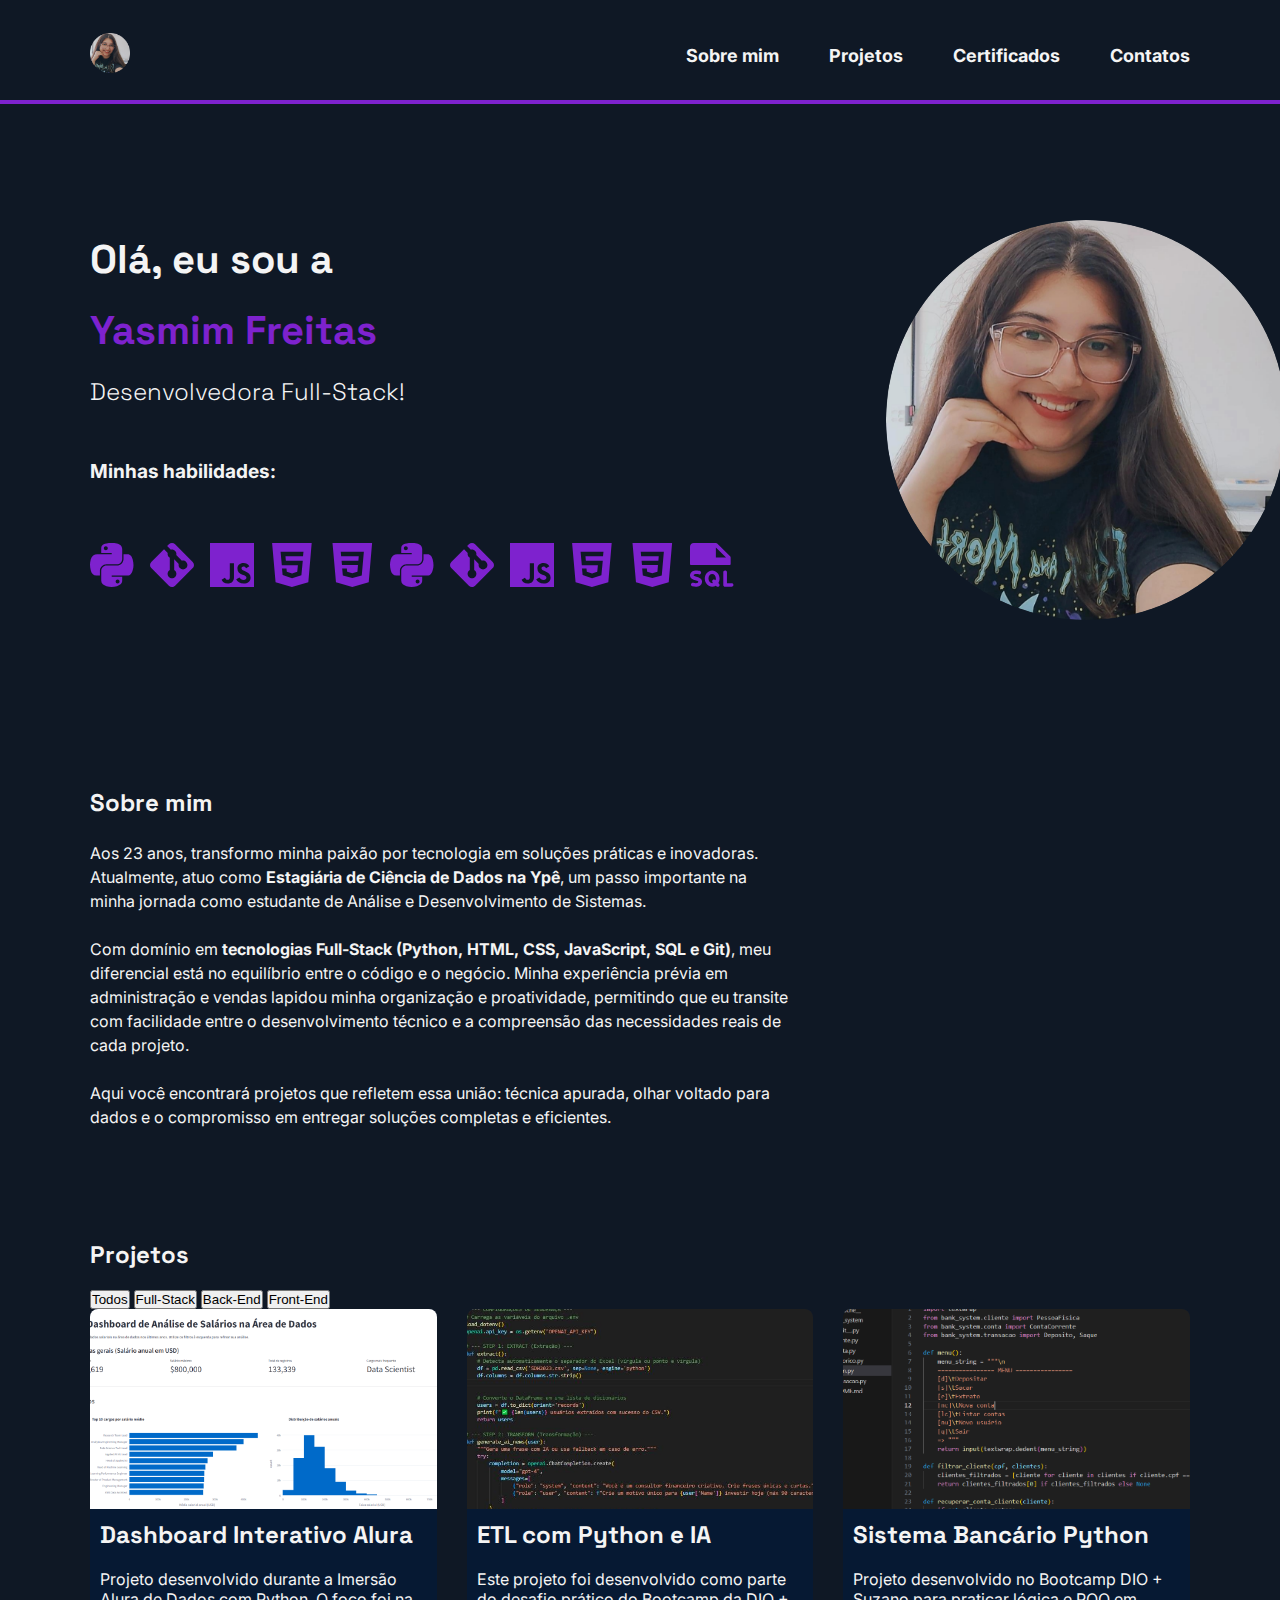
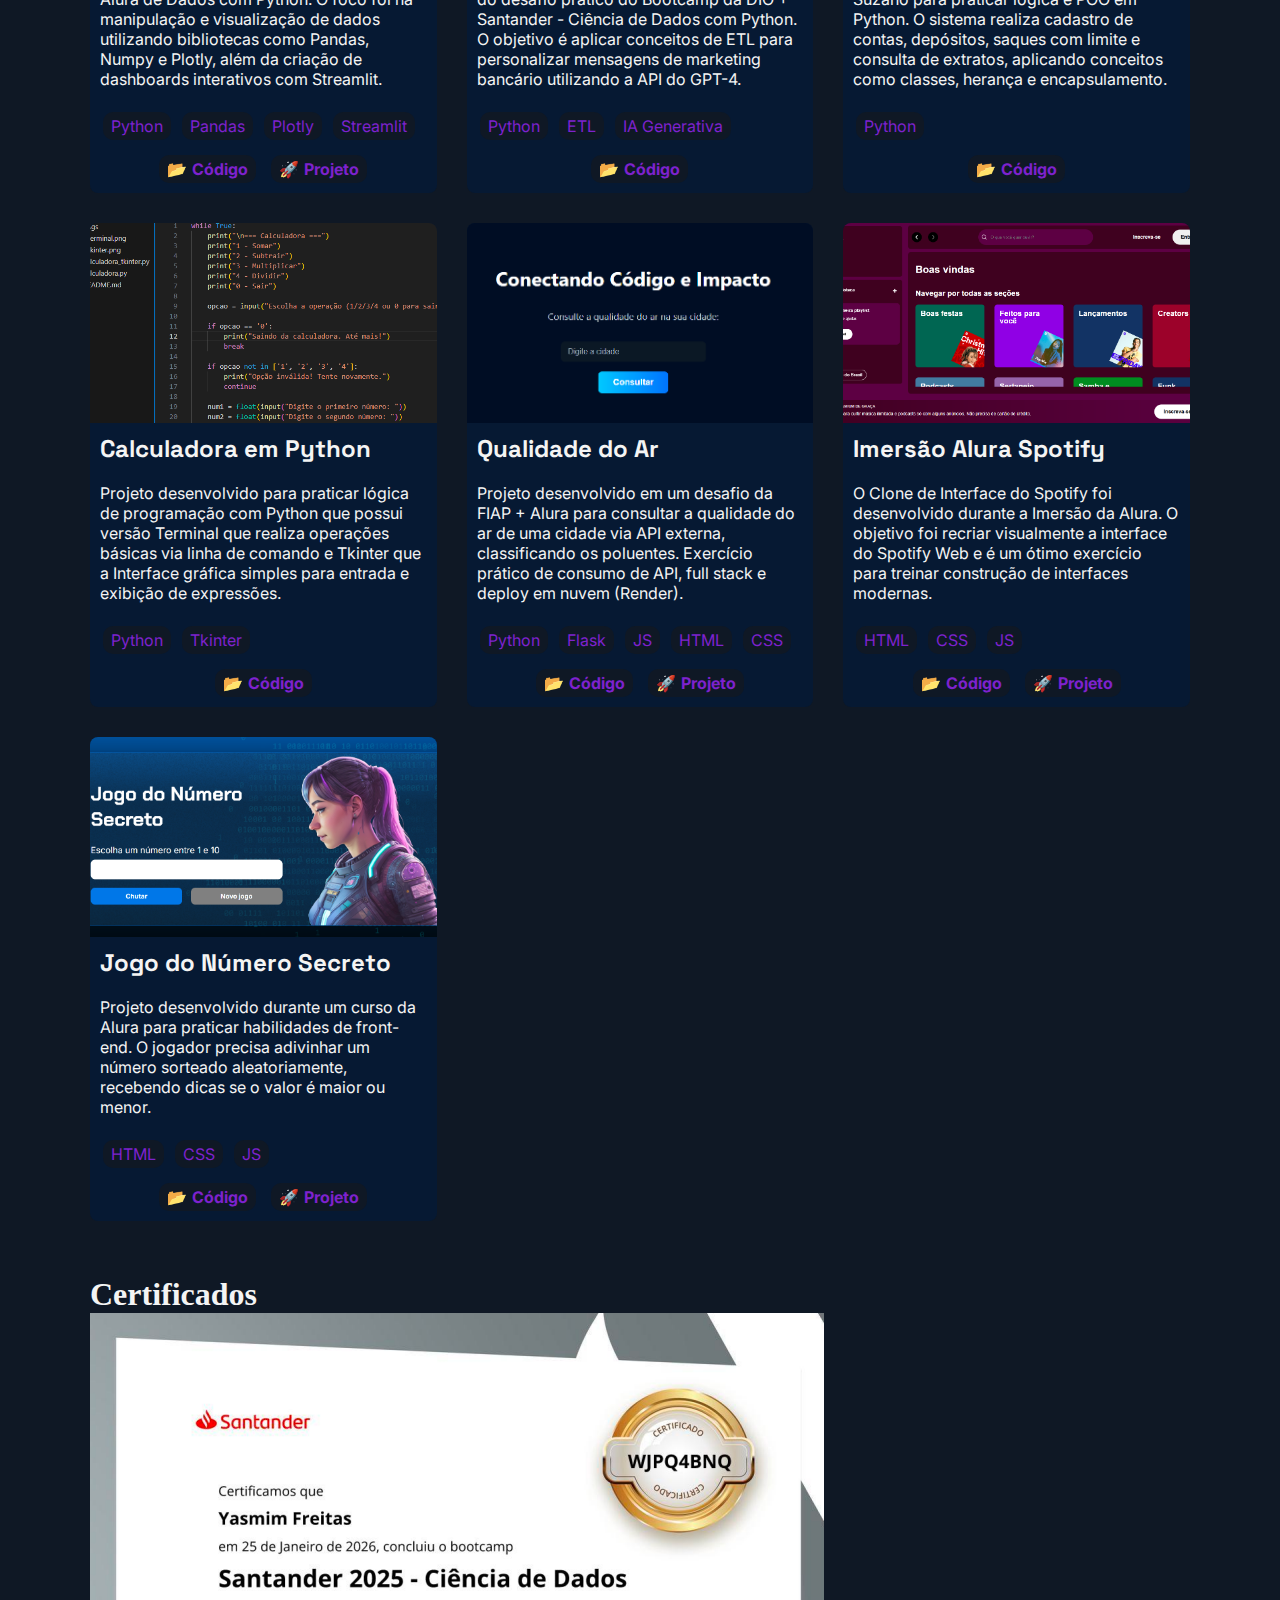
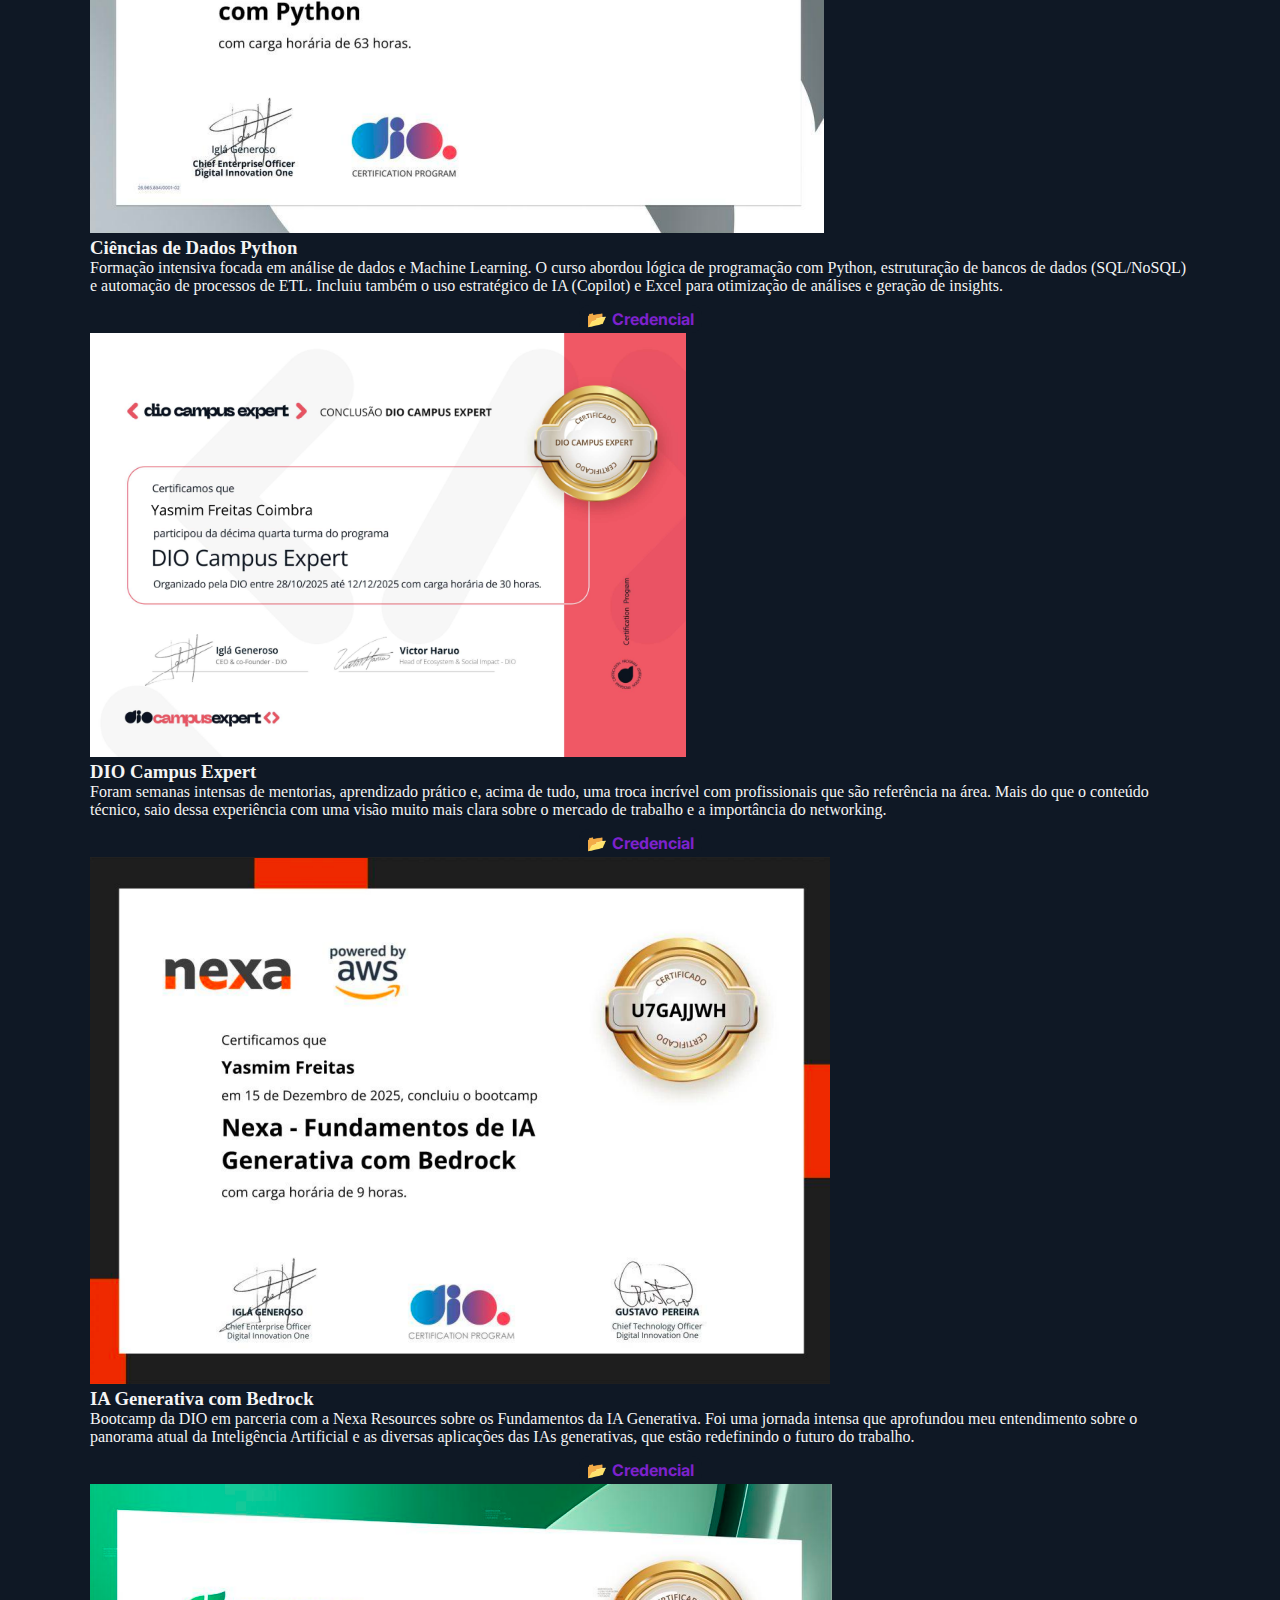
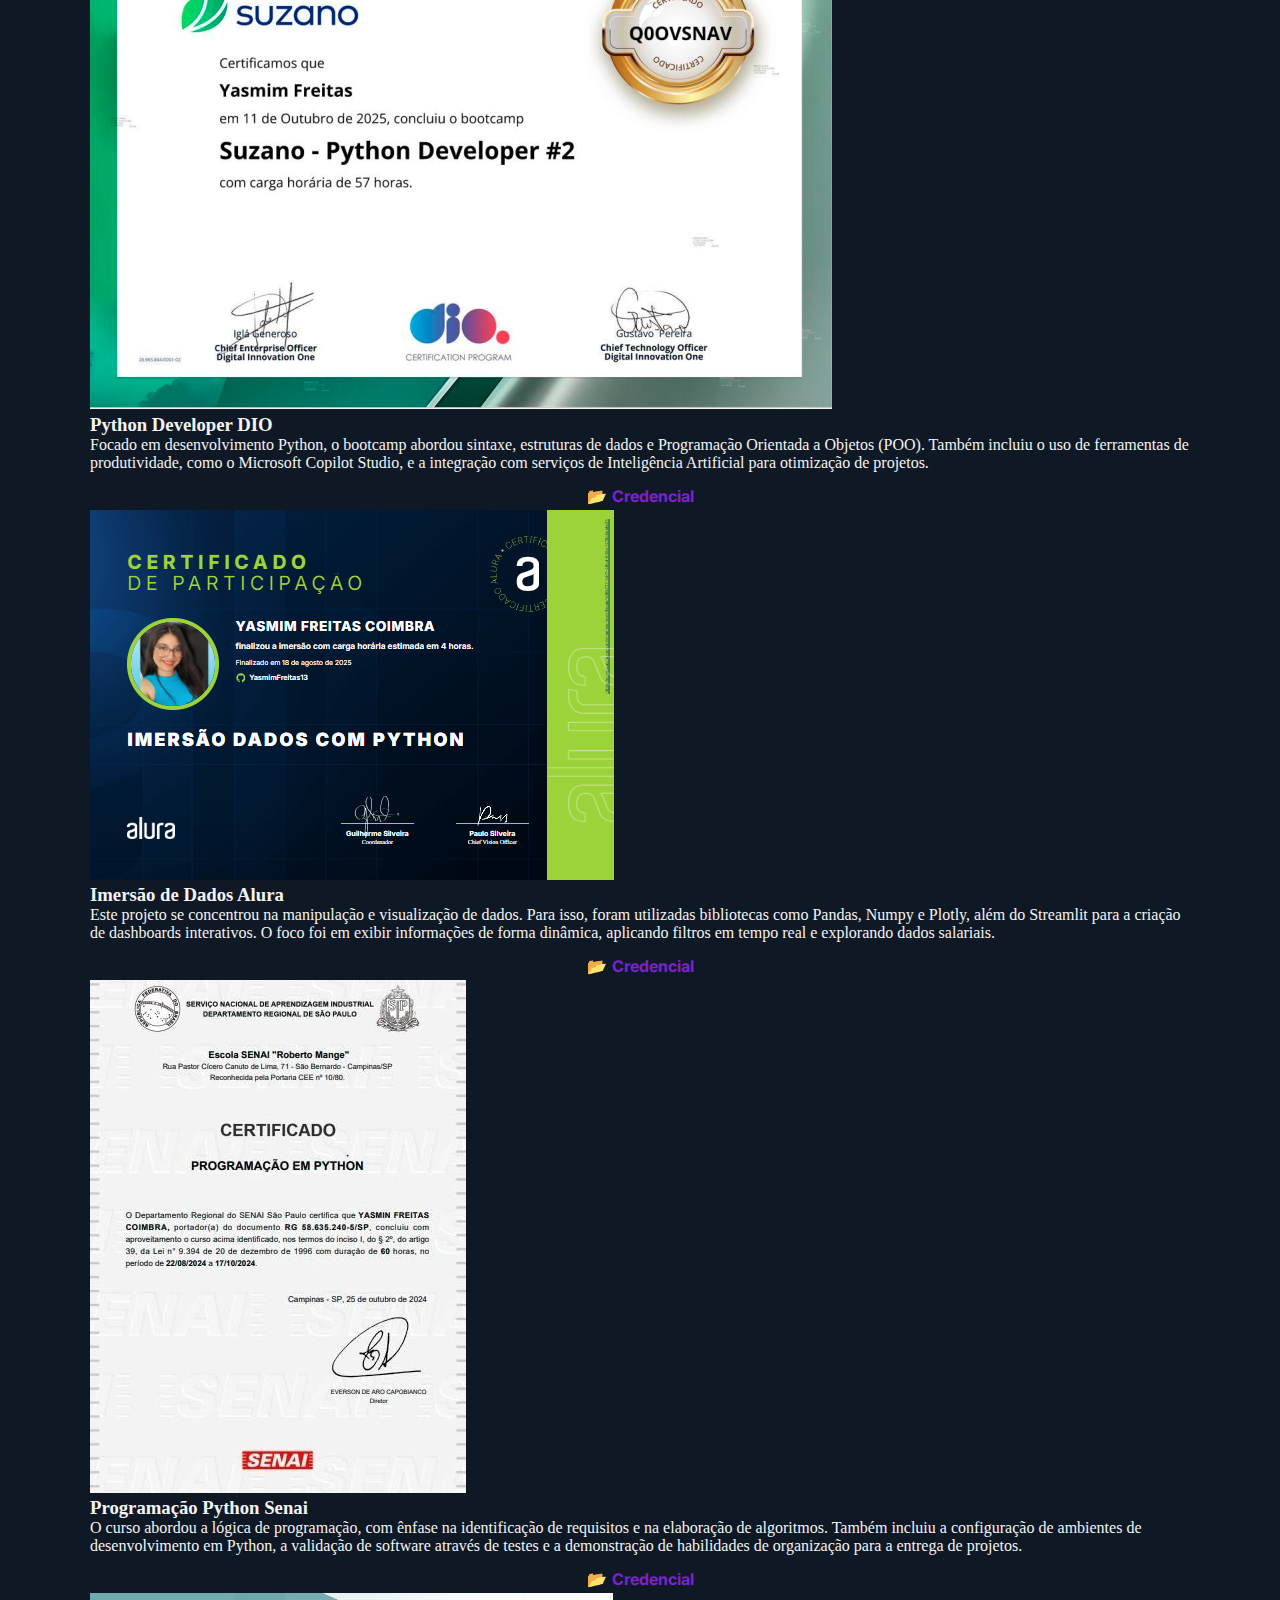
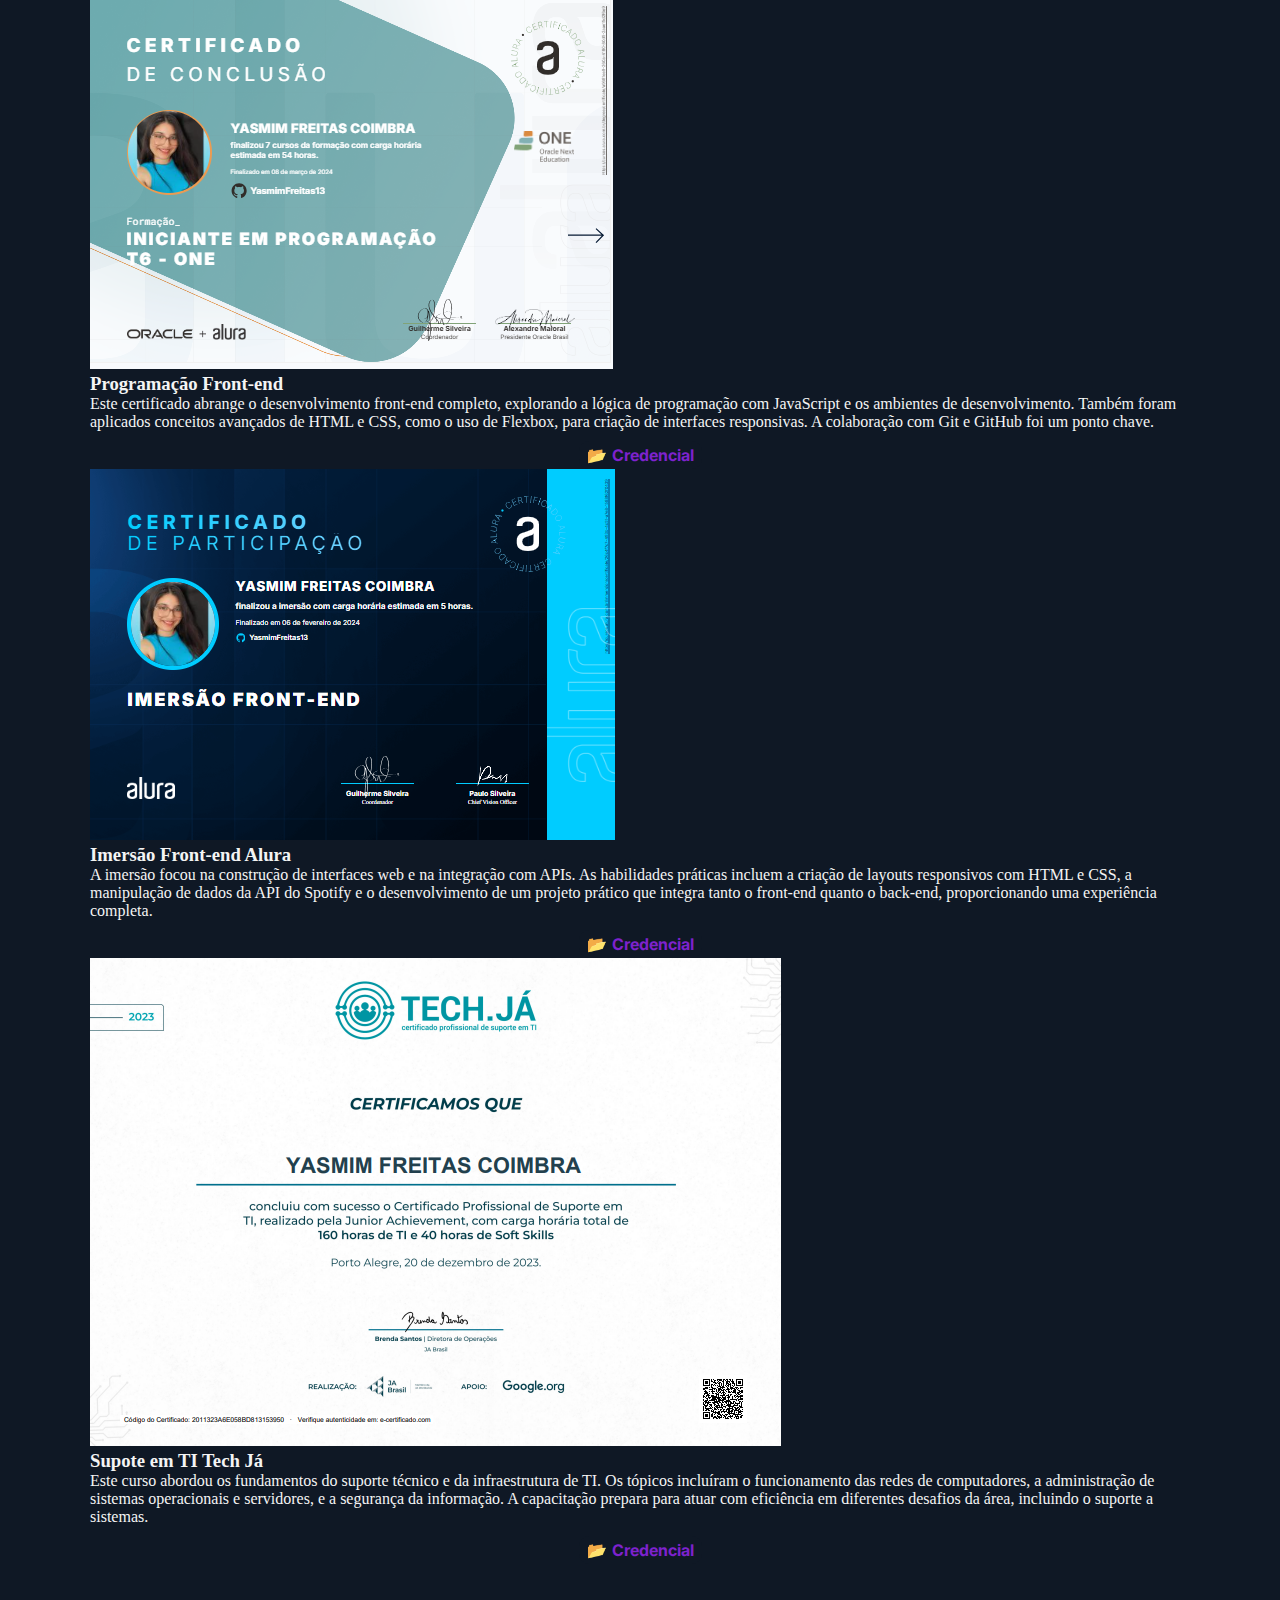
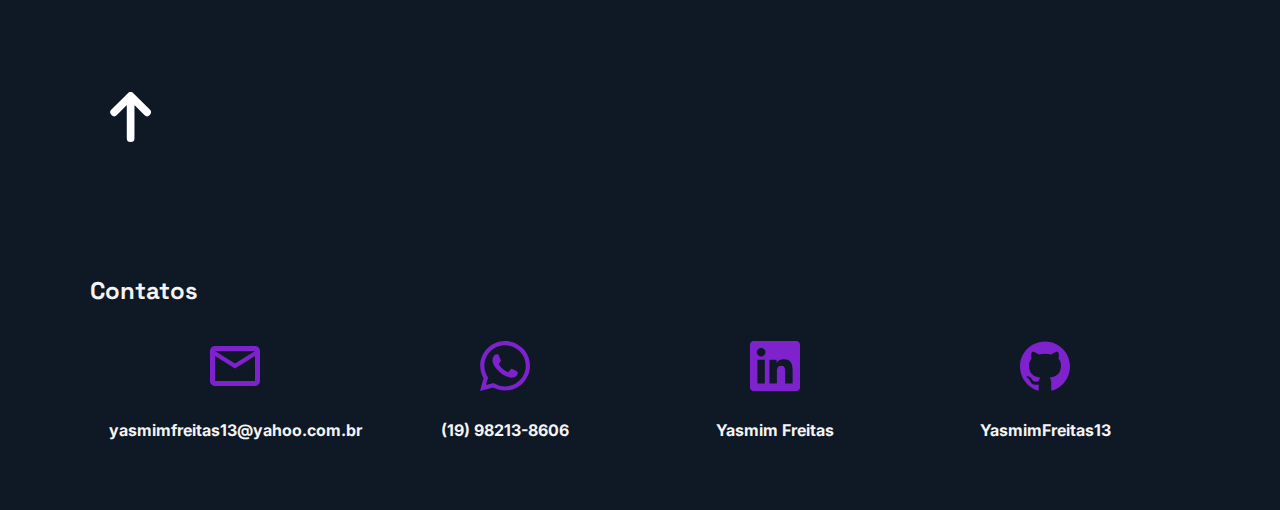
<file: index.html>
<!DOCTYPE html>
<html lang="pt">

<head>
  <meta charset="UTF-8" />
  <meta http-equiv="X-UA-Compatible" content="IE=edge" />
  <meta name="viewport" content="width=device-width, initial-scale=1.0" />
  <title>Portfolio</title>
  <link rel="stylesheet" href="./style.css" />
</head>

<body>
  <div class="wrapper">
    <header>
      <nav class="nav_links">
        <ul>
          <li>
            <a class="home" href="#home">
              <img src="./assets/perfil.png" alt="Logo" />
            </a>
          </li>
        </ul>
        <ul>
          <li><a href="#sobre-mim">Sobre mim</a></li>
          <li><a href="#projetos">Projetos</a></li>
          <li><a href="#certificados">Certificados</a></li>
          <li><a href="#contatos">Contatos</a></li>
        </ul>
        <div class="limite_menu"></div>
      </nav>
    </header>

    <main class="apresentacao">
      <section class="apresentacao_conteudo">
        <h1 class="apresentacao__conteudo__titulo">Olá, eu sou a</h1>
        <h1 class="apresentaca_destaque">
          <strong class="titulo_destaque">Yasmim Freitas</strong>
        </h1>
        <p class="apresentacao__conteudo__texto">Desenvolvedora Full-Stack!</p>

        <div class="apresentacao_habilidades">
          <h2 class="apresentacao_habilidades_subtitulo">Minhas habilidades:</h2>
          <div class="carrossel-habilidades">
            <div class="carrossel-track">
              <img src="./assets/python.svg" alt="Python" />
              <img src="./assets/Git.svg" alt="Git" />
              <img src="./assets/JS.svg" alt="JavaScript" />
              <img src="./assets/HTML.svg" alt="HTML" />
              <img src="./assets/CSS.svg" alt="CSS" />
              <img src="./assets/python.svg" alt="Python" />
              <img src="./assets/Git.svg" alt="Git" />
              <img src="./assets/JS.svg" alt="JavaScript" />
              <img src="./assets/HTML.svg" alt="HTML" />
              <img src="./assets/CSS.svg" alt="CSS" />
              <img src="./assets/SQL.svg" alt="SQL" />
            </div>
          </div>
        </div>
      </section>

      <div>
        <img class="apresentacao__imagem" src="./assets/perfil.png" alt="Foto da Yasmim Freitas" />
      </div>
    </main>

    <section id="sobre-mim" class="sobre-mim">
      <div class="apresentacao_sobre_mim">
        <h1 class="apresentacao_sobre_mim_titulo">Sobre mim</h1>
        <p class="sobre_mim">
         Aos 23 anos, transformo minha paixão por tecnologia em soluções práticas e inovadoras. 
         Atualmente, atuo como <strong>Estagiária de Ciência de Dados na Ypê</strong>, um passo importante na minha 
         jornada como estudante de Análise e Desenvolvimento de Sistemas.
        </p>
        <br>
        <p class="sobre_mim">
          Com domínio em <strong>tecnologias Full-Stack (Python, HTML, CSS, JavaScript, SQL e Git)</strong>, meu diferencial 
          está no equilíbrio entre o código e o negócio. Minha experiência prévia em administração e vendas lapidou minha 
          organização e proatividade, permitindo que eu transite com facilidade entre o desenvolvimento técnico e a 
          compreensão das necessidades reais de cada projeto.
        </p>
        <br>
         <p class="sobre_mim">
          Aqui você encontrará projetos que refletem essa união: técnica apurada, olhar voltado para dados e o compromisso em entregar soluções completas e eficientes.
        </p>
      </div>
    </section>

    <section id="projetos" class="projetos">
      <h1 class="apresentacao_projetos_titulo">Projetos</h1>
      <div class="filtro_botoes">
        <button class="filtro_btn active" data-filter="todos">Todos</button>
        <button class="filtro_btn" data-filter="full-stack">Full-Stack</button>
        <button class="filtro_btn" data-filter="back-end">Back-End</button>
        <button class="filtro_btn" data-filter="front-end">Front-End</button>
      </div>
      <div class="grade_projetos">
        <div class="card_projeto todos back-end">
          <img class="img_projeto" src="./assets/Dashboard_Python.PNG" alt="Dashboard Interativo Alura" />
          <div class="info_projeto">
            <h3>Dashboard Interativo Alura</h3>
            <p>
              Projeto desenvolvido durante a Imersão Alura de Dados com Python.
              O foco foi na manipulação e visualização de dados utilizando bibliotecas como Pandas, Numpy e Plotly,
              além da criação de dashboards interativos com Streamlit.
            </p>
            <div class="tags">
              <span>Python</span>
              <span>Pandas</span>
              <span>Plotly</span>
              <span>Streamlit</span>
            </div>
            <div class="buttons">
              <a href="https://github.com/YasmimFreitas13/Imersao_Alura_Python.git" class="btn code" target="_blank">
                <span class="emoji">📂</span> Código
              </a>
              <a href="https://imersao-dados-python-alura-dashboard.streamlit.app/" class="btn demo" target="_blank">
                <span class="emoji">🚀</span> Projeto
              </a>
            </div>
          </div>
        </div>

        <div class="card_projeto todos back-end">
          <img class="img_projeto" src="./assets/ETL_Python.JPG" alt="ETL com Python e IA Generativa" />
          <div class="info_projeto">
            <h3>ETL com Python e IA</h3>
            <p>
              Este projeto foi desenvolvido como parte do desafio prático do Bootcamp da DIO + Santander - Ciência de Dados com Python.
              O objetivo é aplicar conceitos de ETL para personalizar mensagens de marketing bancário utilizando a API do GPT-4.
            </p>
             <div class="tags">
              <span>Python</span>
              <span>ETL</span>
              <span>IA Generativa</span>
            </div>
            <div class="buttons">
              <a href="https://github.com/YasmimFreitas13/ETL-com-Python.git" class="btn code" target="_blank">
                <span class="emoji">📂</span> Código
              </a>
            </div>
          </div>
        </div>

        <div class="card_projeto todos back-end">
          <img class="img_projeto" src="./assets/sistema_bancario.PNG" alt="Sistema Bancário Python" />
          <div class="info_projeto">
            <h3>Sistema Bancário Python</h3>
            <p>
              Projeto desenvolvido no Bootcamp DIO + Suzano para praticar lógica e POO em Python.
              O sistema realiza cadastro de contas, depósitos, saques com limite e consulta de extratos, aplicando conceitos como classes, herança e encapsulamento.
            </p>
            <div class="tags"><span>Python</span></div>
            <div class="buttons">
              <a href="https://github.com/YasmimFreitas13/Sistema_Bancario_Python.git" class="btn code" target="_blank">
                <span class="emoji">📂</span> Código
              </a>
            </div>
          </div>
        </div>

        <div class="card_projeto todos back-end">
          <img class="img_projeto" src="./assets/calculadora_python.PNG" alt="Calculadora em Python" />
          <div class="info_projeto">
            <h3>Calculadora em Python</h3>
            <p>
              Projeto desenvolvido para praticar lógica de programação com Python que possui versão
              Terminal que realiza operações básicas via linha de comando e Tkinter que a Interface gráfica simples para entrada e exibição de expressões.
            </p>
            <div class="tags">
              <span>Python</span>
              <span>Tkinter</span>
            </div>
            <div class="buttons">
              <a href="https://github.com/YasmimFreitas13/Calculadora_Python" class="btn code" target="_blank">
                <span class="emoji">📂</span> Código
              </a>
            </div>
          </div>
        </div>

        <div class="card_projeto todos full-stack">
          <img class="img_projeto" src="./assets/qualidade_do_ar.png" alt="Qualidade do Ar" />
          <div class="info_projeto">
            <h3>Qualidade do Ar</h3>
            <p>
              Projeto desenvolvido em um desafio da FIAP + Alura para consultar a qualidade do ar de uma cidade via
              API externa, classificando os poluentes. Exercício prático de consumo de API, full stack e deploy em nuvem (Render).
            </p>
            <div class="tags">
              <span>Python</span>
              <span>Flask</span>
              <span>JS</span>
              <span>HTML</span>
              <span>CSS</span>
            </div>
            <div class="buttons">
              <a href="https://github.com/YasmimFreitas13/qualidade-do-ar" class="btn code" target="_blank">
                <span class="emoji">📂</span> Código
              </a>
              <a href="https://qualidade-do-ar-1.onrender.com/" class="btn demo" target="_blank">
                <span class="emoji">🚀</span> Projeto
              </a>
            </div>
          </div>
        </div>

        <div class="card_projeto todos front-end">
          <img class="img_projeto" src="./assets/spotify.png" alt="Spotify" />
          <div class="info_projeto">
            <h3>Imersão Alura Spotify</h3>
            <p>
              O Clone de Interface do Spotify foi desenvolvido durante a Imersão da Alura.
              O objetivo foi recriar visualmente a interface do Spotify Web e é
              um ótimo exercício para treinar construção de interfaces modernas.
            </p>
            <div class="tags">
              <span>HTML</span>
              <span>CSS</span>
              <span>JS</span>
            </div>
            <div class="buttons">
              <a href="https://github.com/YasmimFreitas13/Spotify-Imersao-Alura.git" class="btn code" target="_blank">
                <span class="emoji">📂</span> Código
              </a>
              <a href="https://spotify-imersao-alura-projeto.vercel.app/" class="btn demo" target="_blank">
                <span class="emoji">🚀</span> Projeto
              </a>
            </div>
          </div>
        </div>

        <div class="card_projeto todos front-end">
          <img class="img_projeto" src="./assets/jogo.png" alt="Jogo do Número Secreto" />
          <div class="info_projeto">
            <h3>Jogo do Número Secreto</h3>
            <p>
              Projeto desenvolvido durante um curso da Alura para praticar habilidades de front-end.
              O jogador precisa adivinhar um número sorteado aleatoriamente, recebendo dicas se o valor é maior ou menor.
            </p>
            <div class="tags">
              <span>HTML</span>
              <span>CSS</span>
              <span>JS</span>
            </div>
            <div class="buttons">
              <a href="https://github.com/YasmimFreitas13/jogo-do-numero-secreto" class="btn code" target="_blank">
                <span class="emoji">📂</span> Código
              </a>
              <a href="https://jogo-do-numero-secreto-phi-gray.vercel.app/" class="btn demo" target="_blank">
                <span class="emoji">🚀</span> Projeto
              </a>
            </div>
          </div>
        </div>
      </div>
    </section>

    <section id="certificados" class="certificados">
      <h1 class="apresentacao_certificados_titulo">Certificados</h1>
      <div class="grade_certificados">
        <div class="card_certificado">
          <img class="certificado" src="./assets/certificado_dio_santander.PNG" alt="Santander 2025 - Ciências de Dados com Python" />
          <div class="info_certificado">
            <h3>Ciências de Dados Python</h3>
            <p>
              Formação intensiva focada em análise de dados e Machine Learning. O curso abordou lógica de programação com Python, estruturação de bancos de dados (SQL/NoSQL) e automação de processos de ETL. Incluiu também o uso estratégico de IA (Copilot) e Excel para otimização de análises e geração de insights.
            </p>            
            <div class="buttons">
              <a href="https://hermes.dio.me/certificates/WJPQ4BNQ.pdf" class="btn code" target="_blank">
                <span class="emoji">📂</span> Credencial
              </a>
            </div>
          </div>
        </div>

        <div class="card_certificado">
          <img class="certificado" src="./assets/certificado_diocampus.PNG" alt="DIO Campus Expert" />
          <div class="info_certificado">
            <h3>DIO Campus Expert</h3>
            <p>
              Foram semanas intensas de mentorias, aprendizado prático e, acima de tudo, uma troca incrível com profissionais que são referência na área. Mais do que o conteúdo técnico, saio dessa experiência com uma visão muito mais clara sobre o mercado de trabalho e a importância do networking.
            </p>            
            <div class="buttons">
              <a href="https://drive.google.com/file/d/1FwuX3uGsNOWm3biQYgy1v753dlD1_soX/view" class="btn code" target="_blank">
                <span class="emoji">📂</span> Credencial
              </a>
            </div>
          </div>
        </div>

      <div class="card_certificado">
        <img class="certificado" src="./assets/certificado_dionexa.PNG" alt="Bootcamp DIO + Nexa" />
        <div class="info_certificado">
          <h3>IA Generativa com Bedrock</h3>
          <p>
            Bootcamp da DIO em parceria com a Nexa Resources sobre os Fundamentos da IA Generativa. Foi uma jornada intensa que aprofundou meu entendimento sobre o panorama atual da Inteligência Artificial e as diversas aplicações das IAs generativas, que estão redefinindo o futuro do trabalho.
          </p>
          <div class="buttons">
            <a href="https://hermes.dio.me/certificates/U7GAJJWH.pdf" class="btn code" target="_blank">
              <span class="emoji">📂</span> Credencial
            </a>
          </div>
        </div>
      </div>
        <div class="card_certificado">
          <img class="certificado" src="./assets/certificado_dio.PNG" alt="Python Developer DIO" />
          <div class="info_certificado">
            <h3>Python Developer DIO</h3>
            <p>
              Focado em desenvolvimento Python, o bootcamp abordou sintaxe, estruturas de dados e Programação Orientada a Objetos (POO).
              Também incluiu o uso de ferramentas de produtividade, como o Microsoft Copilot Studio, e a integração com serviços de
              Inteligência Artificial para otimização de projetos.
            </p>
            <div class="buttons">
              <a href="https://hermes.dio.me/certificates/Q0OVSNAV.pdf" class="btn code" target="_blank">
                <span class="emoji">📂</span> Credencial
              </a>
            </div>
          </div>
        </div>

        <div class="card_certificado">
          <img class="certificado" src="./assets/certificado_imersaodados.PNG" alt="Imersão de Dados com Python Alura" />
          <div class="info_certificado">
            <h3>Imersão de Dados Alura</h3>
            <p>
              Este projeto se concentrou na manipulação e visualização de dados. Para isso, foram utilizadas bibliotecas como Pandas, Numpy e Plotly, além do Streamlit para a criação de dashboards interativos. O foco foi em exibir informações de forma dinâmica, aplicando filtros em tempo real e explorando dados salariais.
            </p>

            <div class="buttons">
              <a href="https://cursos.alura.com.br/immersion/certificate/1e8fe737-54f7-48b4-835e-1276b0ebfe23?lang" class="btn code" target="_blank">
                <span class="emoji">📂</span> Credencial
              </a>
            </div>
          </div>
        </div>

        <div class="card_certificado">
          <img class="certificado" src="./assets/certificado_pythonsenai.png" alt="Programação em Python Senai" />
          <div class="info_certificado">
            <h3>Programação Python Senai</h3>
            <p>
              O curso abordou a lógica de programação, com ênfase na identificação de requisitos e na elaboração de algoritmos. Também incluiu a configuração de ambientes de desenvolvimento em Python, a validação de software através de testes e a demonstração de habilidades de organização para a entrega de projetos.
            </p>
            <div class="buttons">
              <a href="https://www.sp.senai.br/consulta-certificado?qrcode=50124150530/14735712" class="btn code" target="_blank">
                <span class="emoji">📂</span> Credencial
              </a>
            </div>
          </div>
        </div>

        <div class="card_certificado">
          <img class="certificado" src="./assets/certificado_programaçãofrontend.PNG" alt="Programação Front-end Alura" />
          <div class="info_certificado">
            <h3>Programação Front-end</h3>
            <p>
              Este certificado abrange o desenvolvimento front-end completo, explorando a lógica de programação com JavaScript e os ambientes de desenvolvimento. Também foram aplicados conceitos avançados de HTML e CSS, como o uso de Flexbox, para criação de interfaces responsivas. A colaboração com Git e GitHub foi um ponto chave.
            </p>
            <div class="buttons">
              <a href="https://cursos.alura.com.br/degree/certificate/a9681ee9-260a-4180-80d5-2aae15d2f6e9" class="btn code" target="_blank">
                <span class="emoji">📂</span> Credencial
              </a>
            </div>
          </div>
        </div>

        <div class="card_certificado">
          <img class="certificado" src="./assets/certificado_imersaofrontend.PNG" alt="Imersão Front-end Alura" />
          <div class="info_certificado">
            <h3>Imersão Front-end Alura</h3>
            <p>
              A imersão focou na construção de interfaces web e na integração com APIs. As habilidades práticas incluem a criação de layouts responsivos com HTML e CSS, a manipulação de dados da API do Spotify e o desenvolvimento de um projeto prático que integra tanto o front-end quanto o back-end, proporcionando uma experiência completa.
            </p>
            <div class="buttons">
              <a href="https://cursos.alura.com.br/immersion/certificate/26c4f7c7-493b-4c51-a7e8-1588f62f0439" class="btn code" target="_blank">
                <span class="emoji">📂</span> Credencial
              </a>
            </div>
          </div>
        </div>

        <div class="card_certificado">
          <img class="certificado" src="./assets/certificado_techjá.PNG" alt="Suporte em TI" />
          <div class="info_certificado">
            <h3>Supote em TI Tech Já</h3>
            <p>
              Este curso abordou os fundamentos do suporte técnico e da infraestrutura de TI. Os tópicos incluíram o funcionamento das redes de computadores, a administração de sistemas operacionais e servidores, e a segurança da informação. A capacitação prepara para atuar com eficiência em diferentes desafios da área, incluindo o suporte a sistemas.
            </p>
            <div class="buttons">
              <a href="https://e-certificado.com/login/visualizar?c=2011323A6E058BD813153950" class="btn code" target="_blank">
                <span class="emoji">📂</span> Credencial
              </a>
            </div>
          </div>
        </div>

      </div>
    </section>

    <footer>
      <div class="back-to-top">
        <a href="#">
          <img class="arrow-up" src="assets/arrow-up.svg" alt="Voltar ao topo" />
        </a>
      </div>

      <section id="contatos" class="contatos">
        <h1 class="apresentacao_contatos_titulo">Contatos</h1>
        <div class="apresentacao_meus_contatos">
          <div class="apresentacao_contatos">
            <a href="mailto:yasmimfreitas13@yahoo.com.br">
              <img class="img_contato" src="./assets/email.svg" alt="E-mail" />
              <h3>yasmimfreitas13@yahoo.com.br</h3>
            </a>
          </div>
          <div class="apresentacao_contatos">
            <a href="https://api.whatsapp.com/send?phone=5519982138606" target="_blank">
              <img class="img_contato" src="./assets/telefone.svg" alt="Telefone" />
              <h3>(19) 98213-8606</h3>
            </a>
          </div>
          <div class="apresentacao_contatos">
            <a href="https://www.linkedin.com/in/yasmim-freitas-965377174" target="_blank">
              <img class="img_contato" src="./assets/linkedin.svg" alt="Linkedin" />
              <h3>Yasmim Freitas</h3>
            </a>
          </div>
          <div class="apresentacao_contatos">
            <a href="https://github.com/YasmimFreitas13" target="_blank">
              <img class="img_contato" src="./assets/github.svg" alt="Github" />
              <h3>YasmimFreitas13</h3>
            </a>
          </div>
        </div>
      </section>
    </footer>
  </div>

  <script>
    const linksInternos = document.querySelectorAll('.nav_links a[href^="#"]');
    function scrollToSection(event) {
      event.preventDefault();
      const href = event.currentTarget.getAttribute('href');
      const section = document.querySelector(href);
      section.scrollIntoView({ behavior: 'smooth', block: 'start' });
    }
    linksInternos.forEach(link => link.addEventListener('click', scrollToSection));
  </script>

  <script src="./filtro.js"></script>
</body>


</html>
</file>
<file: style.css>
@import url("https://fonts.googleapis.com/css2?family=Inter:wght@400;600&family=Space+Grotesk:wght@400;700&display=swap");

:root {
  --cor-primaria: #0f1825;
  --cor-secundaria: #f4f4f4;
  --cor-terciaria: #7e22ce;
  --cor-hover: #061933;

  --font-primaria: "Space Grotesk", sans-serif;
  --font-secundaria: "Inter", sans-serif;
}

* {
  margin: 0;
  padding: 0;
}

body {
  display: flex;
  flex-direction: column;
  justify-content: space-between;
  box-sizing: border-box;
  background-color: var(--cor-primaria);
  color: var(--cor-secundaria);
}

.wrapper {
  position: static; /* Remove o contexto de posicionamento */
  max-width: 1100px;
  margin: 0 auto;
  padding: 0;
  overflow: visible; /* Permite que elementos filhos ultrapassem os limites */
}

/* .nav_links {
  display: flex;
  justify-content: space-between;
  align-items: center;
  padding: 20px;
  height: 0px;
} */

main {
  display: flex;
  justify-content: center;
  align-items: center;
  max-width: 1200px; /* Limita a largura do conteúdo principal, se necessário */
  margin: 0 auto; /* Centraliza o conteúdo principal */
  padding: 0;
}

.nav_links {
  position: relative; /* Define o contexto de posicionamento para os elementos filhos */
  display: flex;
  justify-content: space-between;
  align-items: center;
  padding: 30px 0px;
  height: 50px;
  overflow: visible; /* Permite que os elementos filhos ultrapassem os limites */
  margin: 0;
}

.home img {
  height: 40px;
  width: 40px;
}

.nav_links .limite_menu {
  position: absolute; /* Posiciona em relação ao .nav_links */
  top: 100px;
  left: 50%; /* Centraliza o elemento horizontalmente */
  transform: translateX(-50%); /* Move o elemento para o centro */
  width: 100vw; /* Faz com que o elemento extrapole os limites da tela */
  height: 4px;
  background: #7e22ce;
  margin: 0;
  padding: 0;
  z-index: 10;
}

.nav_links ul {
  display: flex;
  gap: 50px;
  list-style: none; /* Remove os pontos da lista */
  margin: 0;
  padding: 0;
  align-items: center; /* Garante que fique na mesma linha */
}

.nav_links ul li {
  display: inline-block; /* Garante que os itens fiquem alinhados */
}

.nav_links ul li a {
  text-decoration: none;
  color: var(--cor-secundaria);
  font-size: 18px;
  font-weight: bold;
  font-family: var(--font-secundaria);
}

.nav_links ul li a:hover {
  color: var(--cor-terciaria);
}

.apresentacao {
  display: flex;
  align-items: center;
  justify-content: space-between;
  margin: 10% 0; /* AJUSTA A MARGEM 10 EM CIMA E EMBAIXO E 0 NAS LATERAIS*/
  gap: 82px;
}
.apresentacao__conteudo {
  width: 50%;
  display: flex;
  flex-direction: column;
  gap: 40px;
}

.apresentacao__conteudo__titulo {
  font-size: 2.5rem;
  font-family: var(--font-primaria);
  margin-bottom: 20px;
}

.apresentaca_destaque {
  font-size: 2.5rem;
  font-family: var(--font-primaria);
  margin-bottom: 20px;
}

.titulo_destaque {
  color: var(--cor-terciaria);
}

.apresentacao__conteudo__texto {
  font-size: 1.5rem;
  font-family: var(--font-primaria);
  font-weight: 100;
  margin-bottom: 20px;
}

.apresentacao_habilidades {
  display: flex;
  flex-direction: column;
  align-items: baseline;
  text-align: start;
  gap: 20px;
}

.apresentacao_habilidades_subtitulo {
  margin: 32px 0; /* font alterada para 32px */
  font-size: 1.2rem; /* font altreada para 1.2rem */
  font-family: var(--font-secundaria);
  margin-bottom: 20px;
}

.carrossel-habilidades {
  display: flex;
  gap: 30px; /* Espaçamento entre os ícones GAP ALTERRADO PARA 56PX*/
  margin-bottom: 20px;
}

.apresentacao__imagem {
  display: flex;
  height: 400px;
  border-radius: 50%;
  margin-left: 70px; /* Ajuste esse valor conforme necessário */
  transition: transform 0.3s ease-in-out; /* Adiciona transição suave */
}

.apresentacao__imagem:hover {
  transform: scale(1.1); /* Aumenta a imagem em 10% no hover */
}

.apresentacao_sobre_mim {
  padding: 5% 0%; /* PADDIN LATERAL ALTERADO PARA 0*/
  width: 700px;
  line-height: 1.5;
}

.apresentacao_sobre_mim_titulo {
  font-size: 1.5rem;
  font-family: var(--font-primaria);
  margin-bottom: 20px;
}

.sobre_mim {
  font-size: 1rem;
  font-family: var(--font-secundaria);
}

.projetos {
  padding: 5% 0%; /* PADDING LATERAL ALTERADO PARA 0 */
}

.apresentacao_projetos_titulo {
  font-size: 1.5rem;
  font-family: var(--font-primaria);
  margin-bottom: 20px;
}

.grade_projetos {
  display: grid;
  grid-template-columns: repeat(auto-fill, minmax(300px, 1fr));
  gap: 30px;
}

.card_projeto {
  display: flex;
  flex-direction: column;
  justify-content: flex-start; /* Alinha o conteúdo no início do card */
  align-items: center;
  background-color: var(--cor-hover);
  border-radius: 8px;
  overflow: hidden;
  transition: transform 0.2s ease-in-out; /* Adiciona transição suave */
}

.card_projeto:hover {
  transform: scale(1.05); /* Aumenta o card em 5% no hover */
  box-shadow: 0 4px 8px rgba(0, 0, 0, 0.2); /* Adiciona uma leve sombra para destacar */
}

.img_projeto {
  width: 400px;
  height: 200px;
  object-fit: cover;
}

.info_projeto {
  padding: 10px;
}

.info_projeto h3 {
  width: 100%;
  height: 50px;
  font-size: 1.5rem;
  font-family: var(--font-primaria);
  color: var(--cor-secundaria);
  margin-bottom: 0px;
}

.info_projeto p {
  font-size: 1rem;
  font-family: var(--font-secundaria);
  color: var(--cor-secundaria);
  margin-bottom: 20px;
}

.info_projeto a {
  color: var(--cor-secundaria);
  font-weight: 500;
  font-family: var(--font-secundaria);
}

.info_projeto a:hover {
  color: var(--cor-terciaria);
  font-weight: 600;
}

.tags {
  display: flex;
  flex-wrap: wrap; 
  gap: 5px; /* distância entre as tags */
  margin-bottom: 12px; /* espaço entre tags e botões */
}

.tags span {
  background: var(--cor-primaria);
  margin: 3px;
  padding: 4px 8px;
  border-radius: 10px;
  font-size: 1rem;
  font-family: var(--font-secundaria);
  color: #7e22ce;

}

.buttons {
  display: flex;
  justify-content: center; /* centraliza horizontalmente */
  gap: 15px; /* espaço entre os botões */
  margin-top: 10px;
}

.buttons a {
  display: inline-flex;
  align-items: center;
  gap: 5px; /* espaço entre emoji e texto */
  padding: 4px 8px;
  border-radius: 10px;
  text-decoration: none;
  color: var(--cor-terciaria); /* cor do texto */
  background-color: var(--cor-primaria);
  font-family: var(--font-secundaria);
  font-weight: bold;
  transition: background 0.3s;

}

.buttons a:hover {
  background-color: var(--cor-secundaria);
}

.buttons a span.emoji {
  color: var(--cor-terciaria)

}


.contatos {
  padding: 5% 0%; /* PADDING LATERAL ALTERADO PARA 0 */
}

.apresentacao_contatos_titulo {
  font-size: 1.5rem;
  font-family: var(--font-primaria);
  margin-bottom: 20px;
}

.back-to-top {
  padding: 8rem 1rem;
}

.arrow-up {
  width: 50px;
  height: 50px;
  float: left;
  margin-left: 0px; /* Espaçamento entre o texto e o ícone */
}
.apresentacao_meus_contatos {
  display: grid;
  grid-template-columns: repeat(auto-fill, minmax(220px, 1fr));
  gap: 20px;
  padding: 0 20px; /* Adicionei um pouco de padding lateral para melhor espaçamento em telas menores */
}

.apresentacao_contatos {
  display: flex;
  font-size: 1rem;
  flex-direction: column;
  align-items: center; /* Centraliza horizontalmente o ícone e o texto */
  text-align: center; /* Alinha o texto ao centro */
  gap: 10px; /* Reduzi um pouco o gap entre o ícone e o texto */
  padding: 15px; /* Adicionei um pouco de padding interno para dar mais espaço ao redor do conteúdo do contato */
  border-radius: 8px; /* Adicionei um pequeno border-radius para um visual mais suave */
  transition: background-color 0.3s ease; /* Adicionei uma transição suave para o hover */
}

.apresentacao_contatos:hover {
  background-color: var(--cor-hover); /* Escurece um pouco ao passar o mouse */
}

/* Ícone com tamanho fixo e centralizado */
.apresentacao_contatos a {
  text-decoration: none; /* Remove o sublinhado padrão dos links */
  color: var(--cor-secundaria); /* Mantém a cor do texto */
  display: flex; /* Garante que o link ocupe todo o espaço do div */
  flex-direction: column; /* Mantém o ícone e o texto empilhados verticalmente */
  align-items: center; /* Centraliza os itens dentro do link */
  gap: 5px; /* Mantém o espaçamento entre o ícone e o texto dentro do link */
  width: 100%; /* Faz o link ocupar toda a largura do div pai */
  height: 100%; /* Faz o link ocupar toda a altura do div pai */
  transition: transform 0.2s ease-in-out; /* Adiciona transição suave */
}

.apresentacao_contatos a:hover {
  transform: scale(1.1); /* Aumenta o ícone e o texto em 10% no hover */
}

/* Ícone com tamanho fixo e centralizado */
.apresentacao_contatos img {
  width: 50px;
  height: 50px;
  margin-bottom: 1.5rem;
}

.apresentacao_contatos a:hover img {
  /* Para garantir que a imagem também aumente suavemente */
  transform: scale(1.1);
}

/* Estilo para o texto dentro do link (h3) */
.apresentacao_contatos a h3 {
  margin: 0; /* Remove a margem padrão do h3 */
  font-size: 1rem; /* Mantém o tamanho da fonte */
  font-family: var(--font-secundaria); /* Mantém a fonte */
}

@media only screen and (max-width: 768px) {
  body {
    display: flex;
    flex-direction: column;
    justify-content: center;
    align-items: center;
  }
  /* CSS para telas pequenas */
  .wrapper {
    display: flex;
    flex-direction: column;
    justify-content: center;
    align-items: center;
    margin: 0 1rem;
    padding: 0;
  }

  .nav_links {
    display: flex;
    font-size: 12px;
    display: flex;
    justify-content: space-between;
  }

  .apresentacao__imagem {
    width: 180px;
    height: 180px;
    margin: 0;
  }

  main {
    display: flex;
    flex-direction: column-reverse;
    margin: 0 10%; /* Centraliza o conteúdo principal */
  }

  .nav_links ul {
  display: flex;
  justify-content: space-between;
  align-items: center;
  gap: 10px;
  margin-left: 1rem;
 }

 .nav_links ul {
  gap: 10px
 }

  .sobre_mim {
    max-width: 333px;
    font-size: 0.8rem;
    line-height: 1.5;
  }

  .apresentacao_sobre_mim {
    max-width: 333px;
  }
 
}

.carrossel-habilidades {
  overflow: hidden;
  width: 100%;
  margin-top: 20px;
}

.carrossel-track {
  display: flex;
  gap: 16px; /* espaçamento reduzido */
  animation: deslizar 20s linear infinite;
  width: max-content;
}

.carrossel-track img {
  width: 44px;
  height: 44px;
  object-fit: contain;
  transition: transform 0.3s;
}

.carrossel-track img:hover {
  transform: scale(1.2)
}

@keyframes deslizar {
  0% {
    transform: translateX(0%);
  }
  100% {
    transform: translateX(-50%);
  }
}

@media screen and (max-width: 768px) {
  .carrossel-track img {
    width: 20px;
    height: 20px;
  }

  .carrossel-track img:hover {
  transform: scale(1.10)
  }
}
</file>
